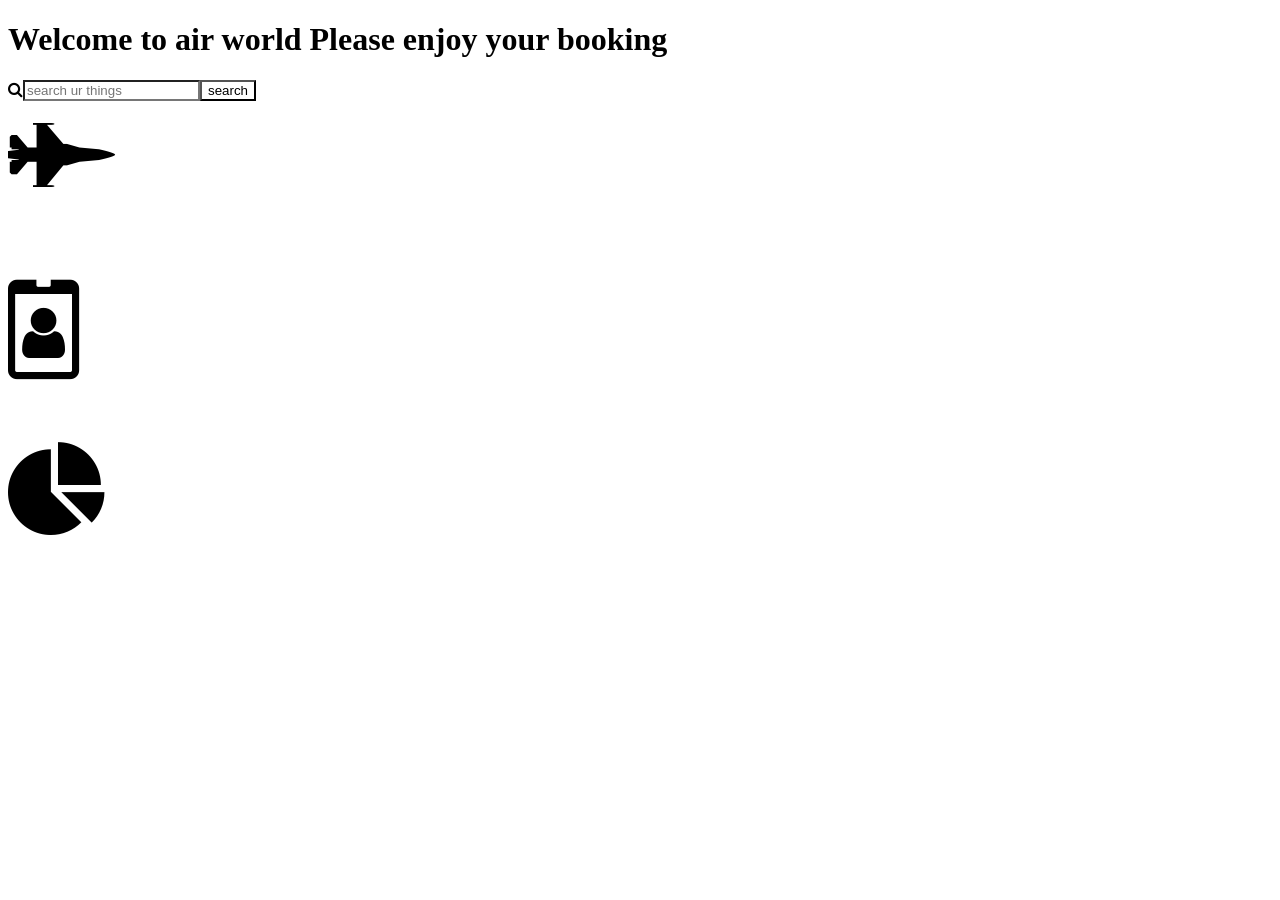
<file: public/index.html>
<!DOCTYPE html>
<html>
<head>
	<title>booking page</title>
	<link rel="stylesheet" type="text/css" href="css/index.css">
</head>
<body>
	<h1>Welcome to air world Please enjoy your booking</h1>
	<i class="fa fa-search" aria-hidden="true" id="search"><input type="search" placeholder ="search ur things" class="search"></i><input type="button" value="search" class="search1">
	<div>
		<i class="fa fa-fighter-jet" aria-hidden="true" id="flogo"></i><br>
		<a href="flightbooking.html"><input type="button" value="Flights" class="flight"></a>
		<div><br>
		<i class="fa fa-id-badge" aria-hidden="true" id="booking"></i><br>
		<a href="pnr.html"><input type="button" value="PNR Status" class="bookingstatus"></a>
		<div>
			<i class="fa fa-pie-chart" aria-hidden="true" id="chart"></i><br>
			<a  href="flightchart.html"><input type="button" value="Flight Chart" class="chartflight"></a>
		</div>
	</div>
	</div>

</body>
</html>
</file>
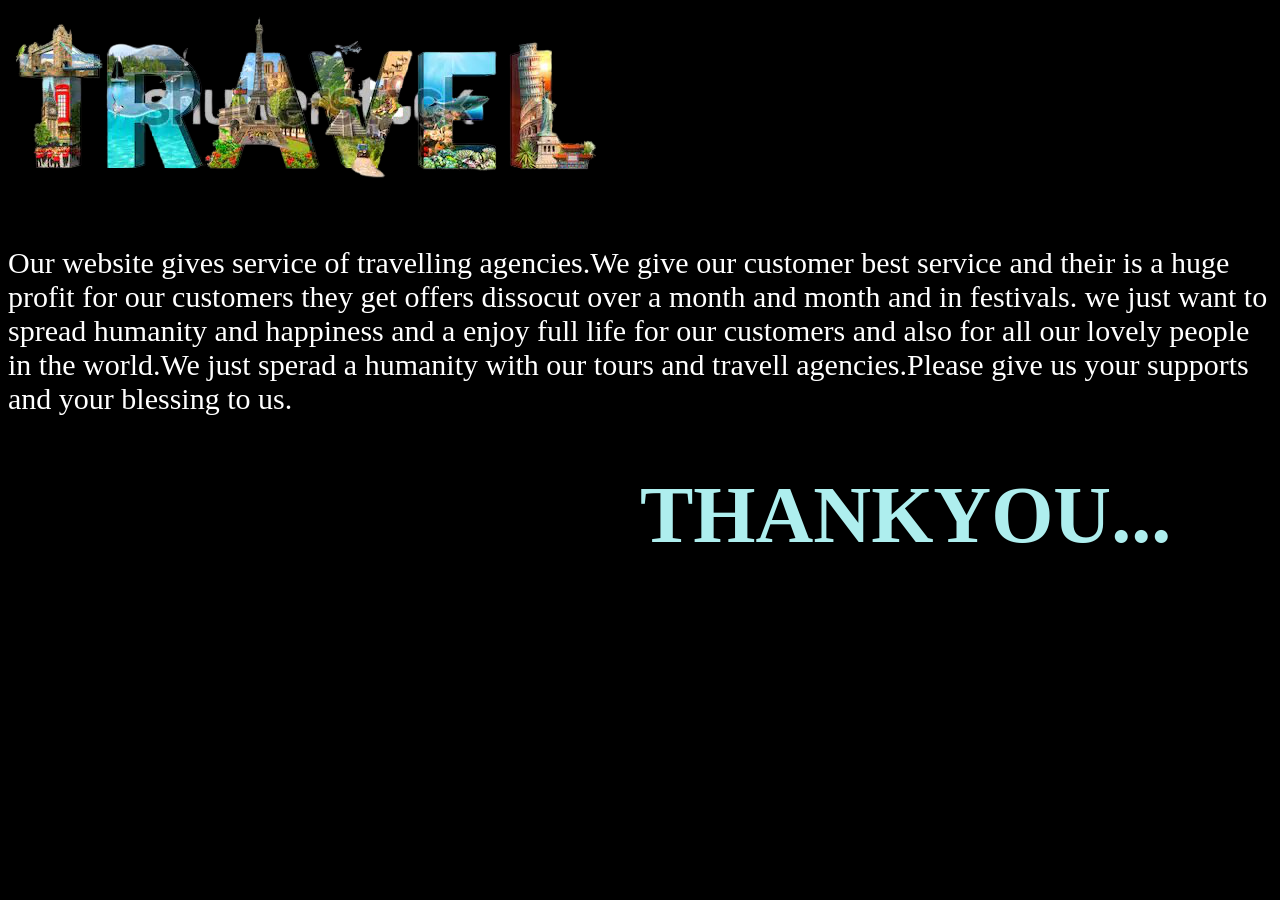
<file: public/about.html>
<!DOCTYPE html>
<html>
<head>
	<title>ABOUT</title>
	<link rel="stylesheet" type="text/css" href="css/about.css">
</head>
<body>
	<img src="images/airlogo.png">
	<p class="p1">Our website gives service of travelling agencies.We give our customer best service and their is a huge profit for our customers they get offers dissocut over a month and month and in festivals. we just want to spread humanity and happiness and a enjoy full life for our customers and also for all our lovely people in the world.We just sperad a humanity with our tours and travell agencies.Please give us your supports and your blessing to us.<h1 class="h1">THANKYOU...</h1></p>

</body>
</html>
</file>
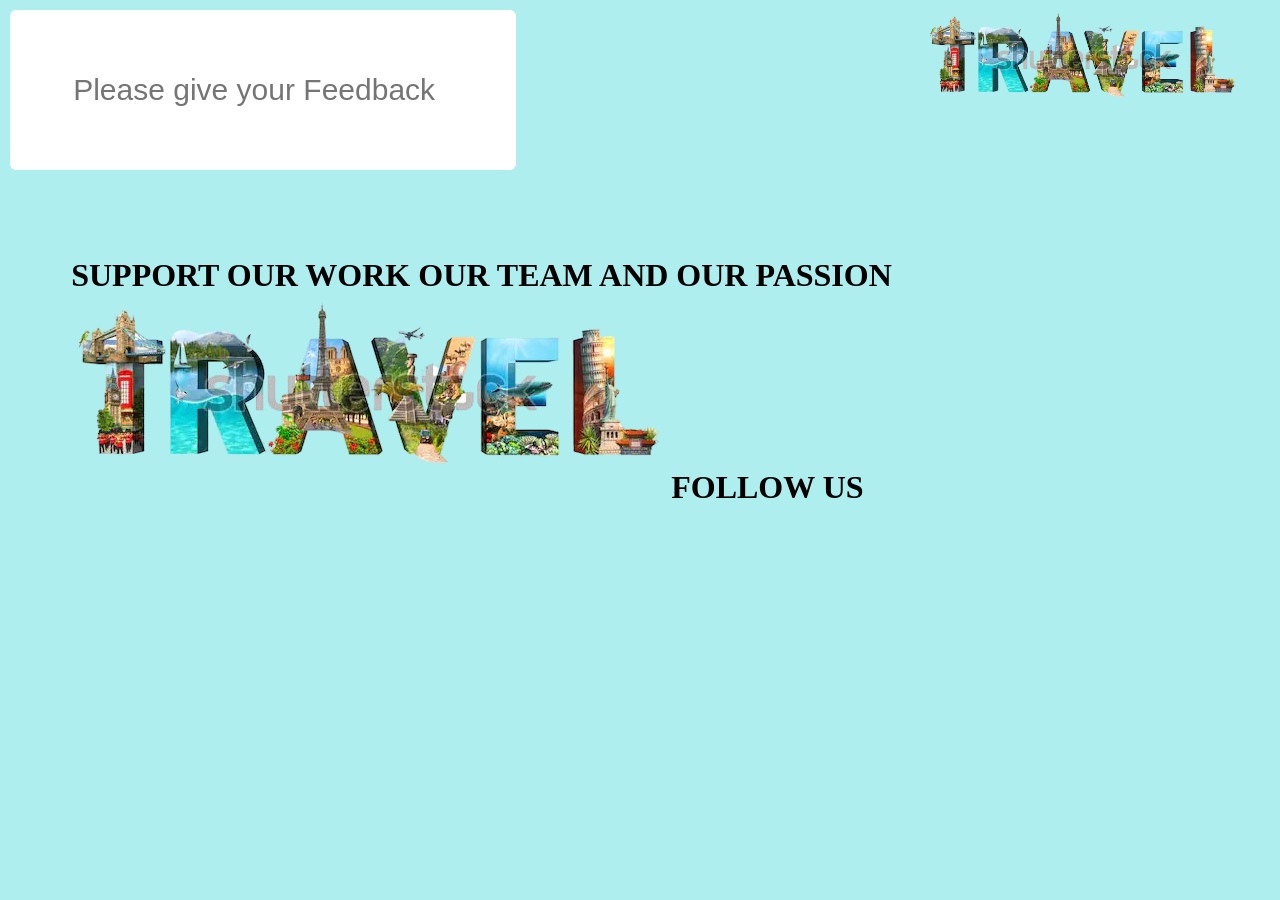
<file: public/feedback.html>
<!DOCTYPE html>
<html>
<head>
	<title>FeedBack</title>
	<link rel="stylesheet" type="text/css" href="css/feedback.css">
</head>
<body>
	<img src="images/airlogo.png" class="imgairlogo">
	<input type="text" placeholder="Please give your Feedback" class="input1">
	<h1 class="h1">SUPPORT OUR WORK OUR TEAM AND OUR PASSION 
		<img src="images/airlogo.png">FOLLOW US</h1>

</body>
</html>
</file>
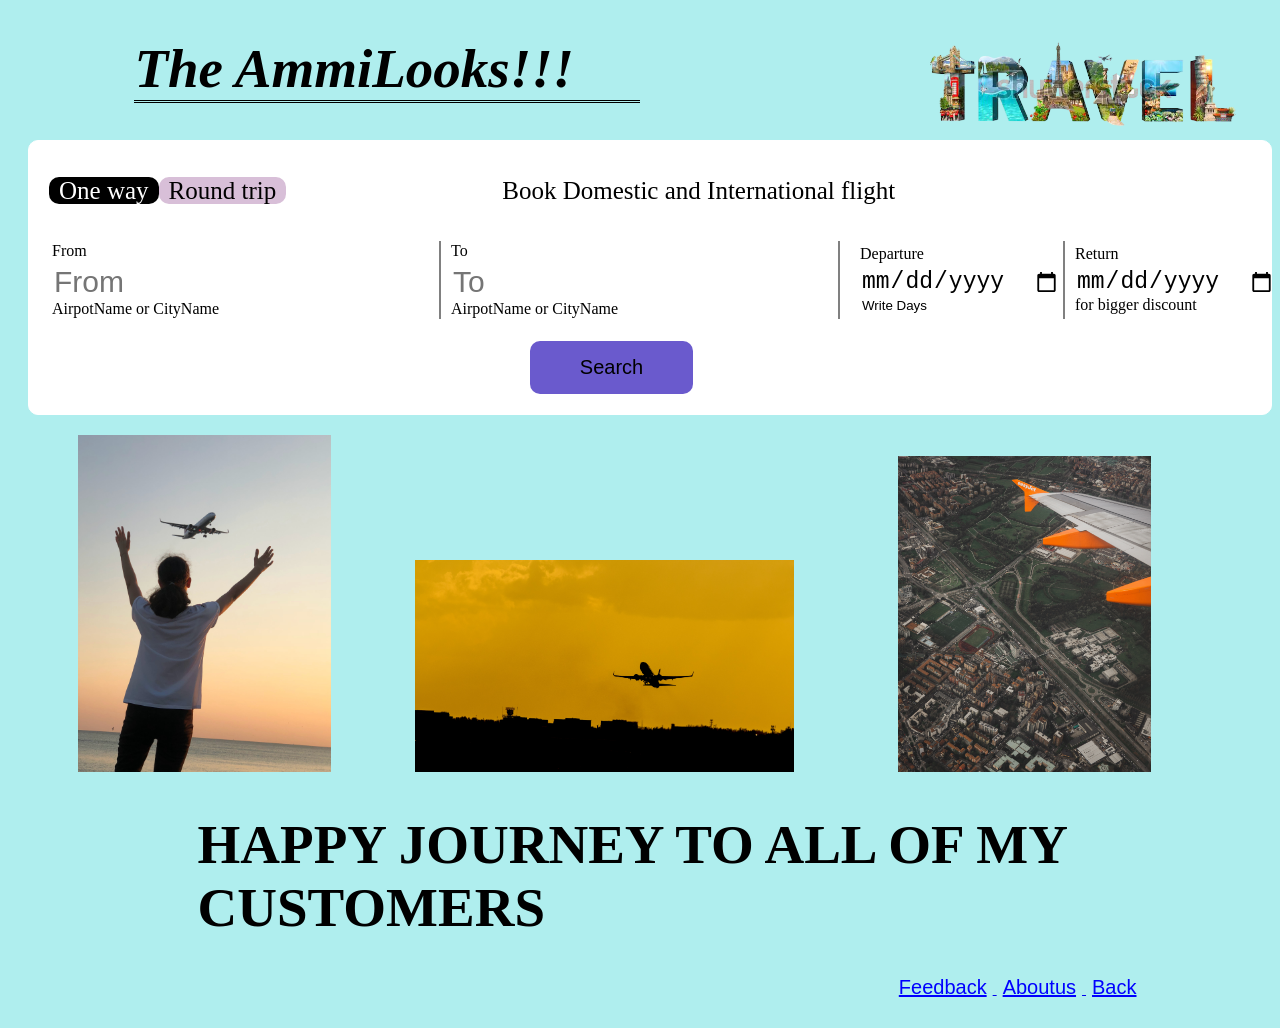
<file: public/flightbooking.html>
<!DOCTYPE html>
<html>
<head>
	<title>Flight Status</title>
	<link rel="stylesheet" type="text/css" href="css/flightbooking.css">
</head>
<body>
	<img src="images/airlogo.png" class="airlogo">
	<div>
		<h1 class="h1">The AmmiLooks!!!</h1>
	</div>
	<div class="div1">
		<p><span class="span">One way</span><span class="span2">Round trip</span>&nbsp;&nbsp;&nbsp;&nbsp;&nbsp;&nbsp;&nbsp;&nbsp;&nbsp;&nbsp;&nbsp;&nbsp;&nbsp;&nbsp;&nbsp;&nbsp;&nbsp;&nbsp;&nbsp;&nbsp;&nbsp;&nbsp;&nbsp;&nbsp;&nbsp;&nbsp;&nbsp;&nbsp;&nbsp;&nbsp;&nbsp;&nbsp;&nbsp;&nbsp;&nbsp;&nbsp;&nbsp;&nbsp;&nbsp;&nbsp;&nbsp;&nbsp;&nbsp;&nbsp;&nbsp;&nbsp;&nbsp;&nbsp;&nbsp;&nbsp;&nbsp;&nbsp;&nbsp;&nbsp;<span style="background:none; border: none;outline: none; font-size: 25px;">Book Domestic and International flight</span></p>
		<table>
		<tr>
			<td>From<br>
				<input type="name" placeholder="From" class="input1"><br>
			AirpotName or CityName</td>

			<td class="td1">
				To<br>
				<input type="name" placeholder="To" class="input2"><br>
				AirpotName or CityName</td>&nbsp;&nbsp;

			<td class="td2">
				Departure<br>
				<input type="date" placeholder="Date" class="input3"><br>
				<input type="name" value ="Write Days" class="input4">
			</td>&nbsp;&nbsp;

			<td class="td3">
				Return<br>
				<input type="date" placeholder="Date" class="input5"><br>
			for bigger discount
			</td>
		</tr>
	</table>
	<input type="button" value ="Search" class="inputbutton">
	</div>
	<img src="images/air3.jpg" class="imgair3">
	<img src="images/air4.jpg" class="imgair4">
	<img src="images/air5.jpg" class="imgair5">
	<h1 class="h2">HAPPY JOURNEY TO ALL OF MY CUSTOMERS</h1>
	<div>
	<a href="feedback.html">
		<input type="button" value="Feedback" class="buttonfeedback">
	<a href="about.html">
		<input type="button" value="Aboutus" class="buttonaboutus">
	<a href="index.html">
		<input type="button" value="Back" class="buttonback"></a>
</div>
</body>
</html>
</file>
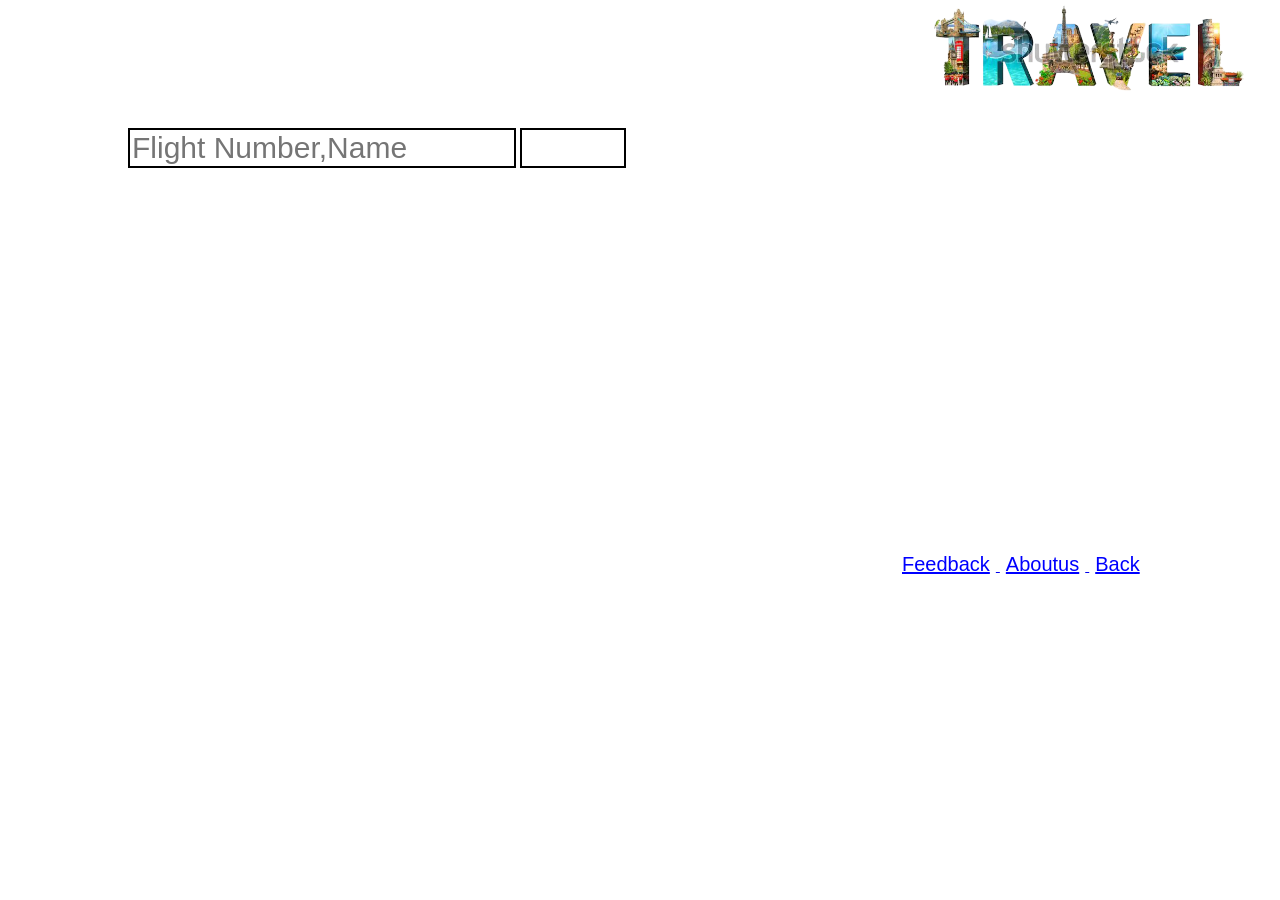
<file: public/flightchart.html>
<!DOCTYPE html>
<html>
<head>
	<title>CHART</title>
	<link rel="stylesheet" type="text/css" href="css/flightchart.css">
</head>
<body>
	<img src="images/airlogo.png" class="imgairlogo">
	<div>
		<input type="name" placeholder="Flight Number,Name" class="input1">
		<input type="button" value="search" class="input2">

	</div>
	<div>
	<a href="feedback.html">
		<input type="button" value="Feedback" class="buttonfeedback">
	<a href="about.html">
		<input type="button"value="Aboutus" class="buttonaboutus">
	<a href="index.html">
		<input type="button" value="Back" class="buttonback"></a>
</div>

</body>
</html>
</file>
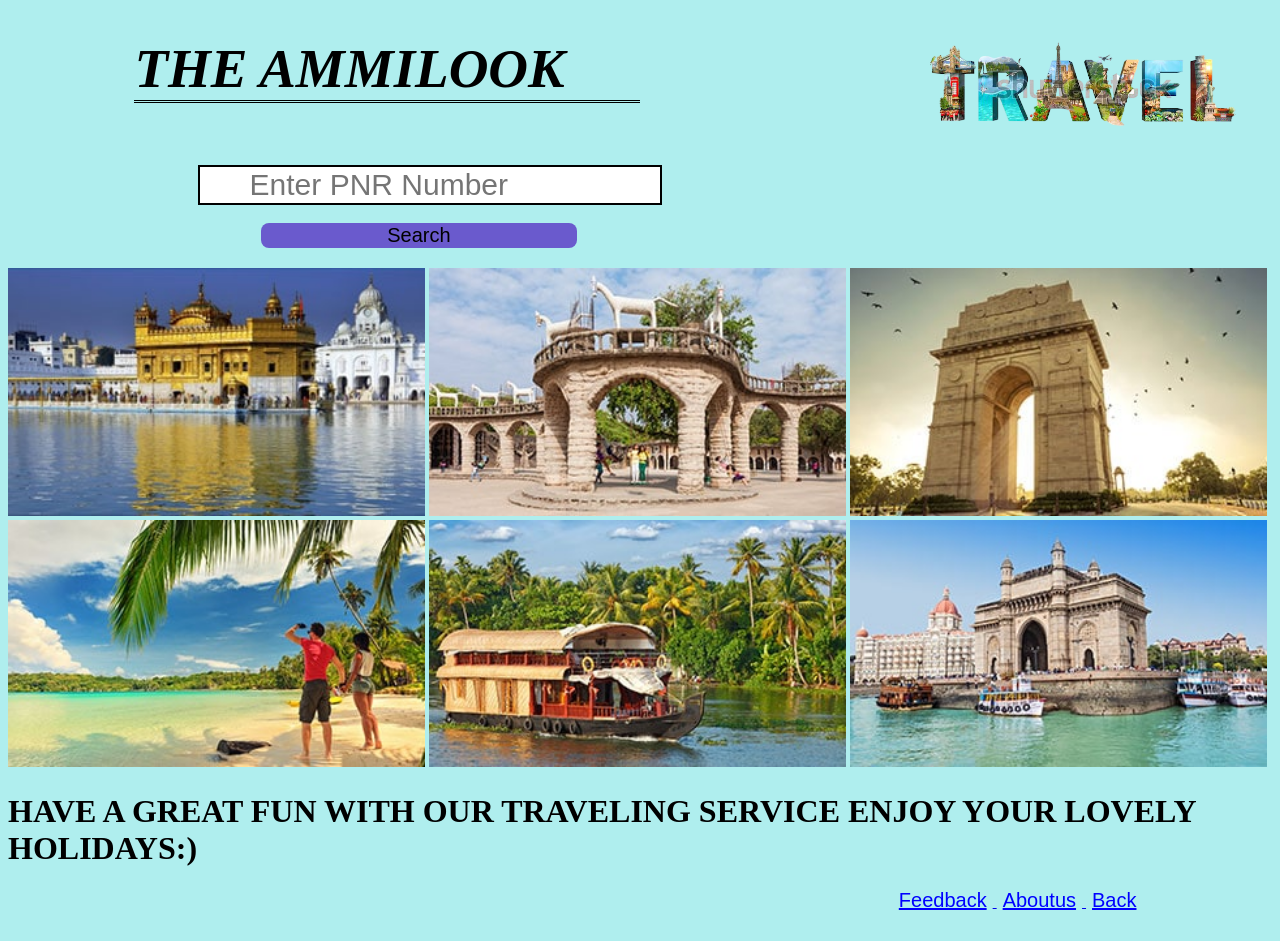
<file: public/pnr.html>
<!DOCTYPE html>
<html>
<head>
	<title>Pnr fllight</title>
	<link rel="stylesheet" type="text/css" href="css/pnr.css">
</head>
<body>
	<img src="images/airlogo.png" class="imgairlogo">
	<div class="div1">
		<h1 class="h1">THE AMMILOOK</h1>
		<input type="name" placeholder ="Enter PNR Number" class="input1"><br><br>
		<input type="button" value="Search" class="input2">
	</div>

	<div class="div2">
		<img src="images/ad6.jpg" class="imgcommon">
		<img src="images/ad5.jpg" class="imgcommon">
		<img src="images/ad4.jpg" class="imgcommon">
		<img src="images/ad3.jpg" class="imgcommon">
		<img src="images/ad2.jpg" class="imgcommon">
		<img src="images/ad1.jpg" class="imgcommon">
	</div>
	<h1  class="h1_1">HAVE A GREAT FUN WITH OUR TRAVELING SERVICE ENJOY YOUR LOVELY HOLIDAYS:)</h1>
	<div>
	<a href="feedback.html">
		<input type="button" value="Feedback" class="buttonfeedback">
	<a href="about.html">
		<input type="button"value="Aboutus" class="buttonaboutus">
	<a href="index.html">
		<input type="button" value="Back" class="buttonback"></a>
</div>

</body>
</html>
</file>
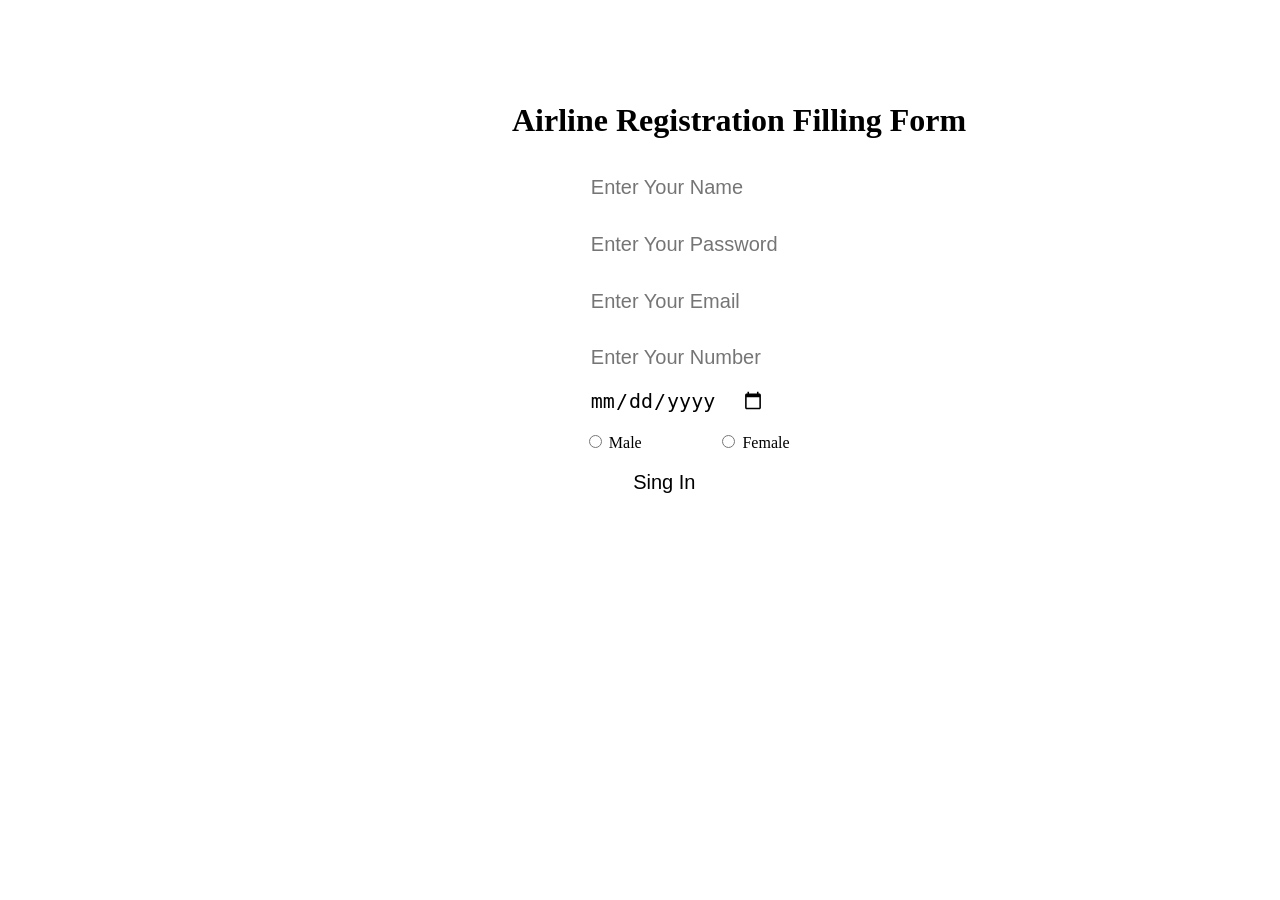
<file: public/registration.html>
<!DOCTYPE html>
<html>
<head>
	<title>TANANA</title>
	<link rel="stylesheet" href="css/registration.css">
</head>
<body>
	<div class="main">
		<div>
			<h1>Airline Registration Filling Form</h1>
		</div>
		<div>
			<input type="name" placeholder="Enter Your Name" class="name">
		</div>
		<div>
			<input type="password" placeholder="Enter Your Password" class="password">
		</div>
		<div>
			<input type="email" placeholder="Enter Your Email" class="email">
		</div>
		<div>
			<input type="number" placeholder="Enter Your Number" class="number">
		</div>
		<div>
			<input type="date" placeholder="Enter Your Date Of Birth" class="date">
		</div>
		<div>
			<input type="radio" name="gender" value="male" class="radio">
  			<label for="male">Male</label>
  			<input type="radio" name="gender" value="female" class="radio">
  			<label for="female">Female</label>
		</div><br>
		<div>
			<a href="index.html"><button class="sing" onclick="show()">Sing In</button></a>
			<script>
				function show(){
					alert("Your data has been successfully enterd to our website")
				}
			</script>
		</div>
	</div>

</body>
</html>
</file>
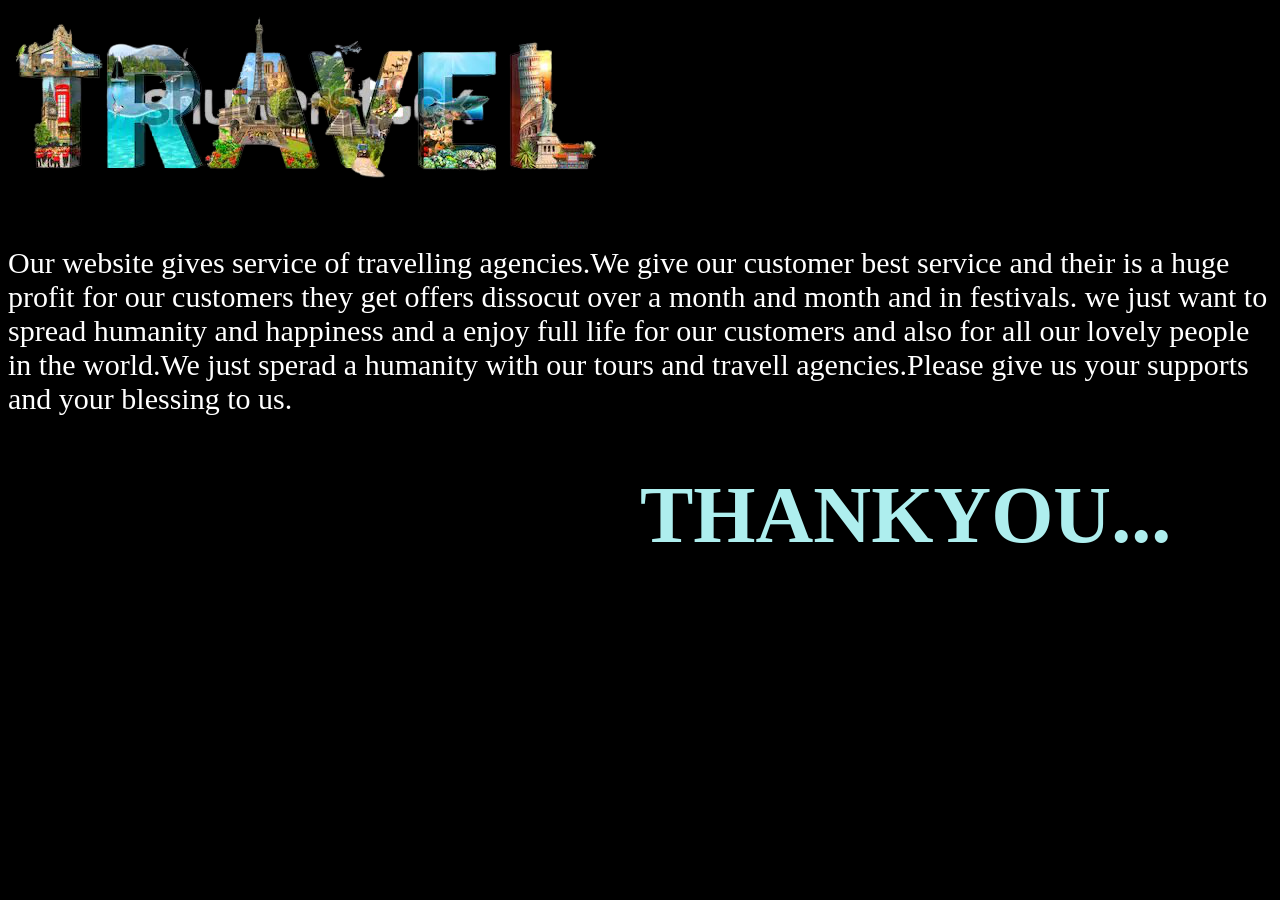
<file: public/tananaabout.html>
<!DOCTYPE html>
<html>
<head>
	<title>ABOUT</title>
</head>
<body bgcolor="black">
	<img src="airlogo.png">
	<p style="color: white; font-size: 30px;">Our website gives service of travelling agencies.We give our customer best service and their is a huge profit for our customers they get offers dissocut over a month and month and in festivals. we just want to spread humanity and happiness and a enjoy full life for our customers and also for all our lovely people in the world.We just sperad a humanity with our tours and travell agencies.Please give us your supports and your blessing to us.<h1 style="color: #AEEEEE;font-size: 80px;margin-left: 50%;">THANKYOU...</h1></p>

</body>
</html>
</file>
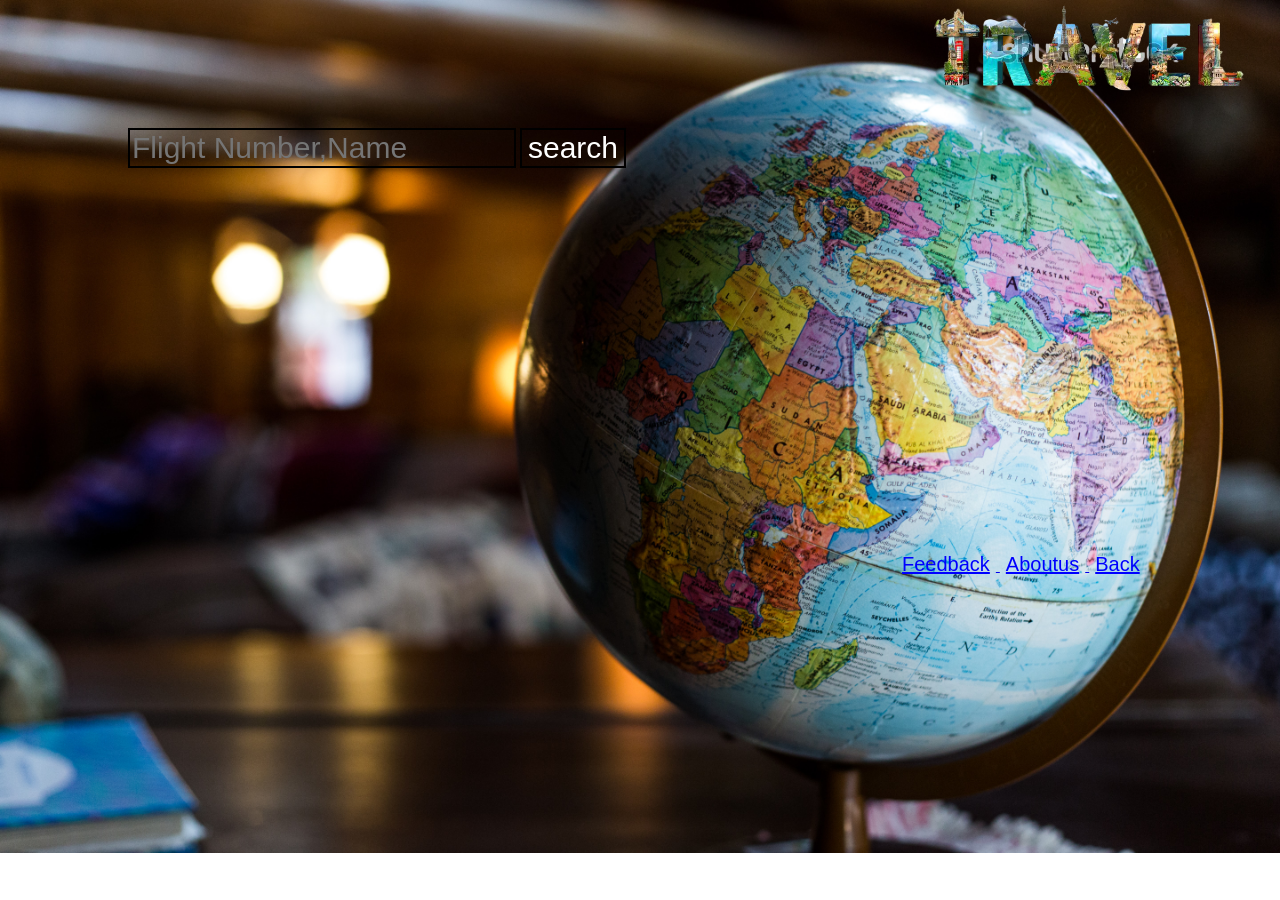
<file: public/tananachart.html>
<!DOCTYPE html>
<html>
<head>
	<title>CHART</title>
</head>
<body style="margin: 0px;
	padding: 0px;
	background: url(air7.jpg)no-repeat;background-size:cover;">
	<img src="airlogo.png" style="float: right;margin-right: 30px; width: 25%;border:none;outline: none;background:none;">
	<div >
		<input type="name" placeholder="Flight Number,Name" style="margin-top: 10%;margin-left: 10%;background:none;outline: none;border:2px solid black;color:white;font-size: 30px;">
		<input type="button" value="search" style="margin-top: 10%;background:none;outline: none;border:2px solid black;font-size: 30px;color: white;">

	</div>
	<div>
	<a href="tananafeedback.html"><input type="button" value="Feedback" style="border:none; background:none;outline: none; font-size: 20px; margin-left:70%;margin-bottom:20px;text-decoration: underline;color: blue;margin-top: 30%;">
	<a href="tananaabout.html"><input type="button"value="Aboutus" style="border:none;background:none;outline:none;color:blue;font-size: 20px;text-decoration: underline;">
	<a href="tanana1.html"><input type="button" value="Back"  style="border:none;background:none;outline:none;color:blue;font-size: 20px;text-decoration: underline;"></a>
</div>

</body>
</html>
</file>
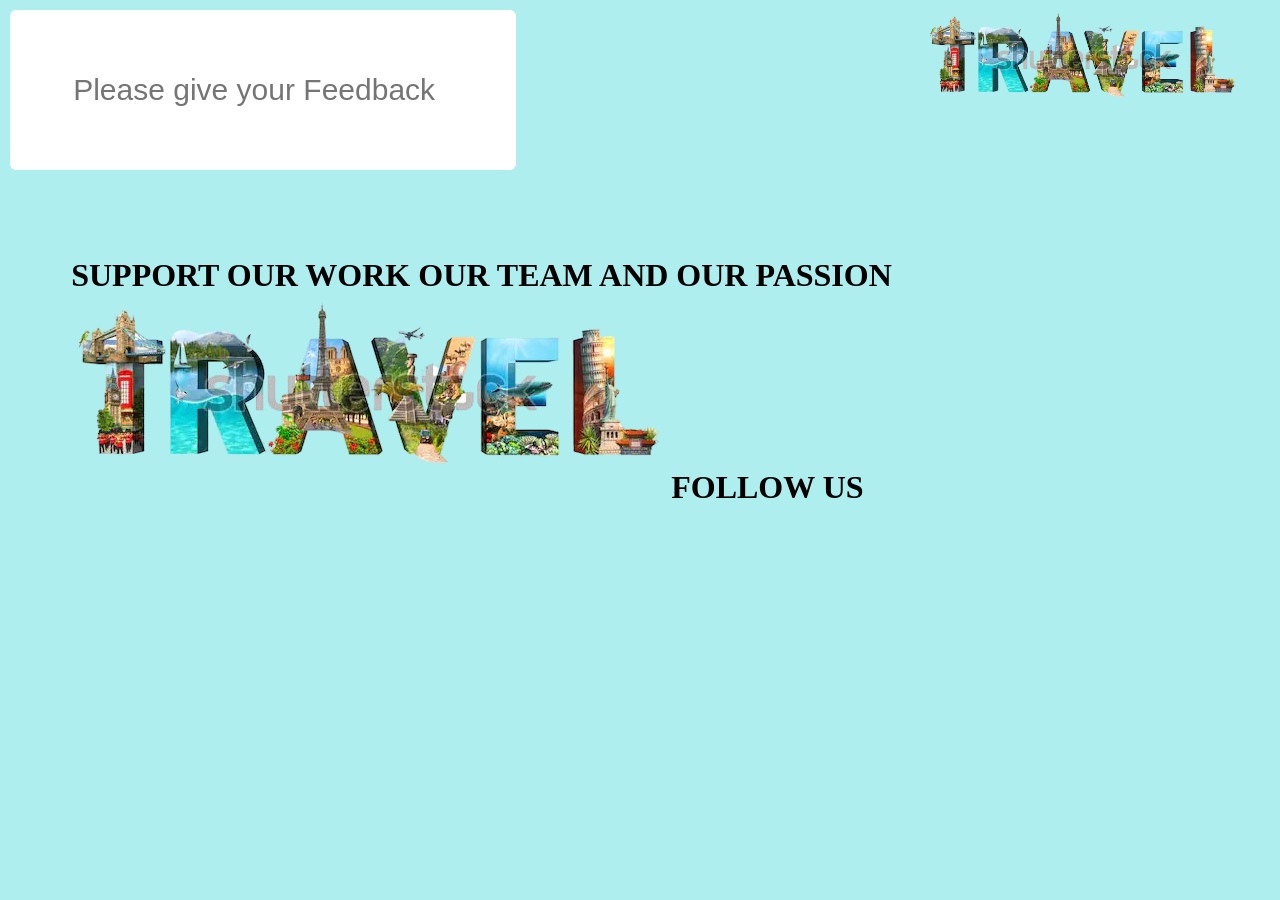
<file: public/tananafeedback.html>
<!DOCTYPE html>
<html>
<head>
	<title>FeedBack</title>
</head>
<body bgcolor="#AEEEEE">
	<img src="airlogo.png" style="float: right;margin-right: 30px; width: 25%;border:none;outline: none;background:none;">
	<input type="text" placeholder="Please give your Feedback" style="border:2px solid #AEEEEE;border-radius: 8px;background-color: white;font-size: 30px;outline: none;padding:5%;">
	<h1 style="padding: 5%;">SUPPORT OUR WORK OUR TEAM AND OUR PASSION <img src="airlogo.png">FOLLOW US</h1>

</body>
</html>
</file>
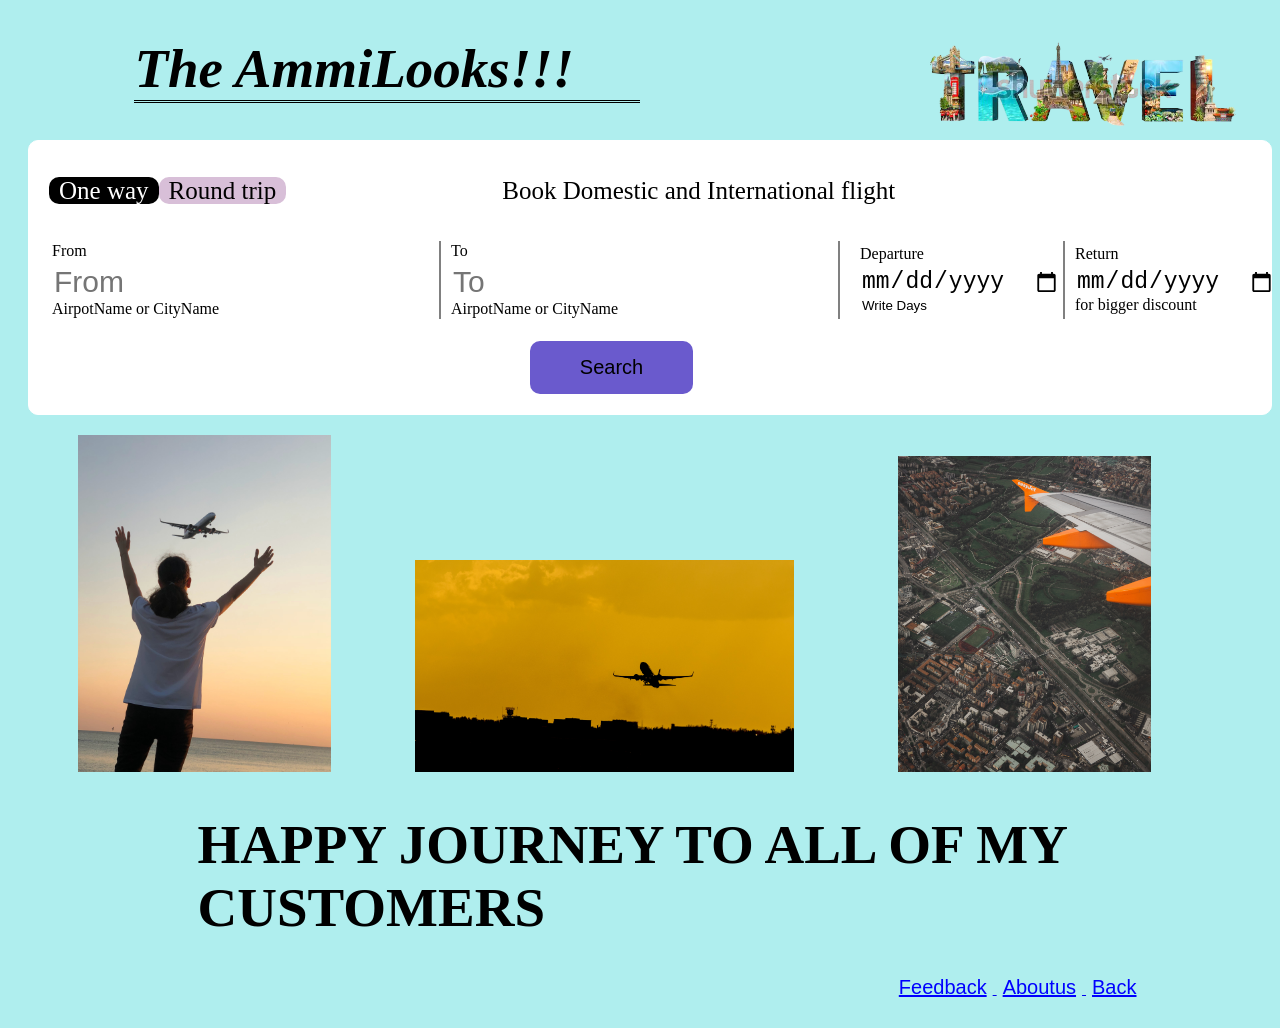
<file: public/tananaflight.html>
<!DOCTYPE html>
<html>
<head>
	<title>Flight Status</title>
</head>
<style>
	body{
	background-color: #AFEEEE;
}
.h1{
	color: black;
	font-size: 55px;
	font-family: algerian;
	margin-left: 10%;
	font-style: oblique;
	border-bottom: double;
	margin-right: 50%;
}
.div1{
	margin-left: 20px;
	border:1px solid white;
	border-radius: 10px;
	padding: 20px;
	background-color: white;
}
.span{ 
	font-size: 25px;
	background-color: black;
	color:white;
	border-radius: 10px;
	padding-right: 10px;
	padding-left: 10px;
	cursor:pointer;
	transition: 0.5 ease;
}
.span2{ 
	font-size: 25px;
	background-color:#D8BFD8;
	border-radius: 10px;
	color:black;
	padding-right: 10px;
	padding-left: 10px;
	cursor:pointer;
	transition: 0.5 ease;
}
.div2{
	border:1px solid grey;
	border-radius: 5px;
	padding-top: 5px;
	padding-left: 10px;
	padding-bottom: 10px;
}
.h2{
	color: black;
	font-size: 55px;
	font-family: algerian;
	margin-left: 15%;
}
</style>
<body>
	<img src="airlogo.png" style="float: right;margin-right: 30px; width: 25%;border:none;outline: none;background:none;">
	<div>
		<h1 class="h1">The AmmiLooks!!!</h1>
	</div>
	<div class="div1">
		<p><span class="span">One way</span><span class="span2">Round trip</span>&nbsp;&nbsp;&nbsp;&nbsp;&nbsp;&nbsp;&nbsp;&nbsp;&nbsp;&nbsp;&nbsp;&nbsp;&nbsp;&nbsp;&nbsp;&nbsp;&nbsp;&nbsp;&nbsp;&nbsp;&nbsp;&nbsp;&nbsp;&nbsp;&nbsp;&nbsp;&nbsp;&nbsp;&nbsp;&nbsp;&nbsp;&nbsp;&nbsp;&nbsp;&nbsp;&nbsp;&nbsp;&nbsp;&nbsp;&nbsp;&nbsp;&nbsp;&nbsp;&nbsp;&nbsp;&nbsp;&nbsp;&nbsp;&nbsp;&nbsp;&nbsp;&nbsp;&nbsp;&nbsp;<span style="background:none; border: none;outline: none; font-size: 25px;">Book Domestic and International flight</span></p>
		<table>
		<tr>
			<td>From<br><input type="name" placeholder="From" style="border:none; background:none; outline:none;font-size: 30px; padding-top: 5px;"><br>AirpotName or CityName</td></span><td style="border-left: 2px solid grey;padding-left: 10px;">To<br><input type="name" placeholder="To" style="border:none; background:none; outline:none;font-size: 30px; padding-top: 5px;"><br>AirpotName or CityName</td>&nbsp;&nbsp;<td style="border-left: 2px solid grey; padding-left: 20px;">Departure<br><input type="date" placeholder="Date" style="border:none; background:none; outline:none;font-size: 23px; padding-top: 5px;"><br><input type="name" value ="Write Days" style="background:none; outline: none;border:none;"></td>&nbsp;&nbsp;<td style="border-left: 2px solid grey;padding-left: 10px;">Return<br><input type="date" placeholder="Date" style="border:none; background:none; outline:none;font-size: 23px; padding-top: 5px;"><br>for bigger discount</td>
		</tr>
	</table>
	<input type="button" value ="Search" style="margin-left: 40%;margin-top:20px;font-size: 20px;background-color: #6A5ACD;border:none;border-radius: 10px;color:black;padding-top: 15px;padding-bottom: 15px;padding-left: 50px;padding-right: 50px;outline: none;">
	</div>
	<img src="air3.jpg" style="border: 2px #000000;
	margin-left: 70px;
	margin-top: 20px;
	margin-right: 30px;
	width:20%; flex-direction: left;">
	<img src="air4.jpg" style="border: 2px #000000;
	margin-left: 50px;
	margin-right: 30px;
	width:30%; flex-direction: right;">
	<img src="air5.jpg" style="border: 2px #000000;
	margin-left: 70px;
	margin-top: 20px;
	margin-right: 30px;
	width:20%; flex-direction: right;">
	<h1 class="h2">HAPPY JOURNEY TO ALL OF MY CUSTOMERS</h1>
	<div>
	<a href="tananafeedback.html"><input type="button" value="Feedback" style="border:none; background:none;outline: none; font-size: 20px; margin-left:70%;margin-bottom:20px;text-decoration: underline;color: blue;">
	<a href="tananaabout.html"><input type="button"value="Aboutus" style="border:none;background:none;outline:none;color:blue;font-size: 20px;text-decoration: underline;">
	<a href="tanana1.html"><input type="button" value="Back"  style="border:none;background:none;outline:none;color:blue;font-size: 20px;text-decoration: underline;"></a>
</div>
</body>
</html>
</file>
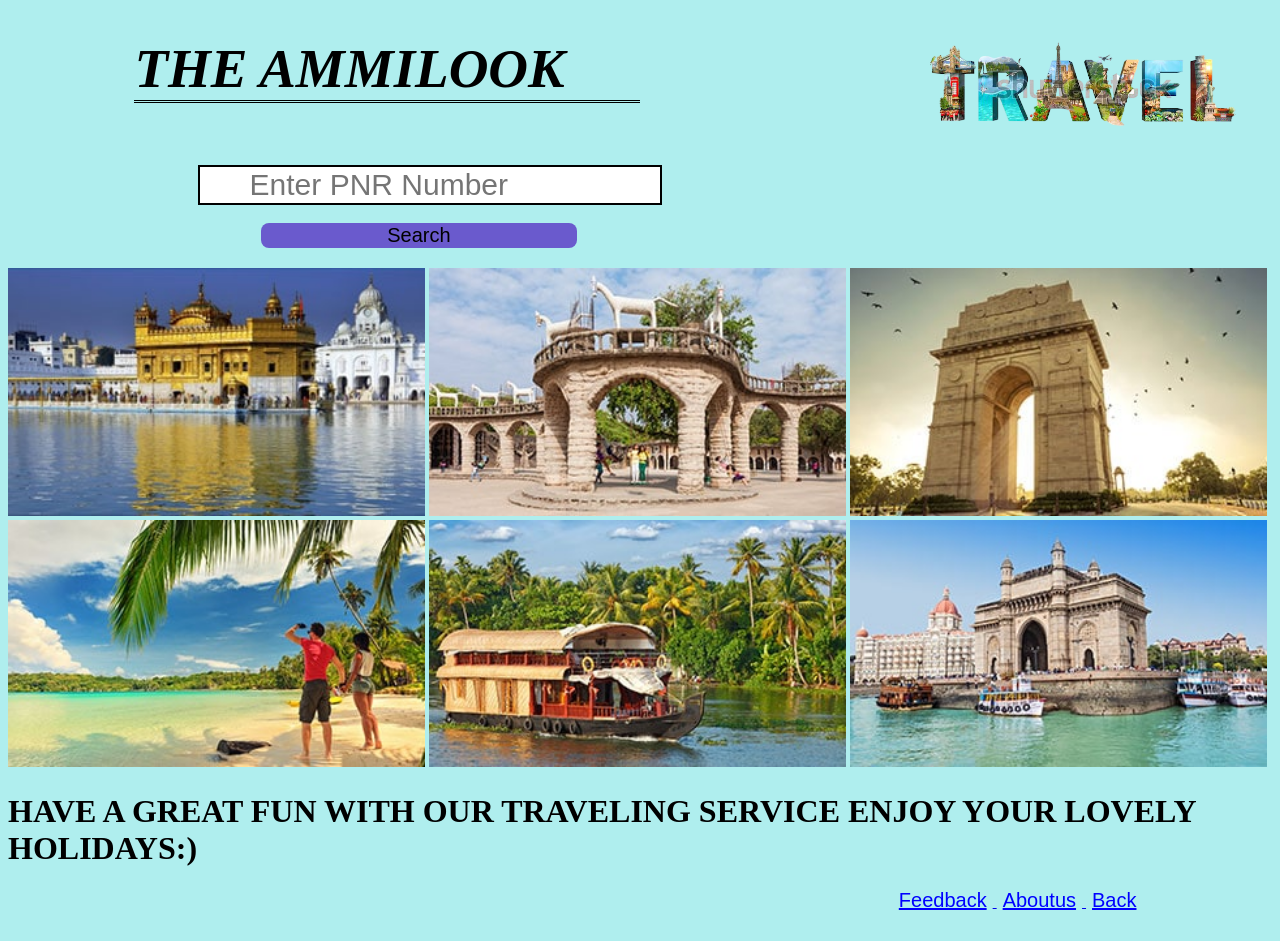
<file: public/tananapnr.html>
<!DOCTYPE html>
<html>
<head>
	<title>Pnr fllight</title>
</head>
<body bgcolor="#AFEEEE">
	<img src="airlogo.png" style="float: right;margin-right: 30px; width: 25%;border:none;outline: none;background:none;">
	<div style="background-color: #AFEEEE;">
		<h1 style="color: black;font-size: 55px;font-family: algerian;margin-left: 10%;font-style: oblique;border-bottom: double;margin-right: 50%;">THE AMMILOOK</h1>
			<input type="name" placeholder ="Enter PNR Number" style="border:2px solid black;background-color: white;outline: none;margin-left: 15%;font-size: 30px;margin-top: 2%; padding-left: 50px;padding-right: 30px; color: solid black;"><br><br>
		<input type="button" value="Search" style="border:none;background:none;outline:none;border-radius:8px;font-size: 20px; background-color:  #6A5ACD; padding-right: 10%;padding-left: 10%;margin-left: 20%;">
	</div>
	<div style="padding-top: 20px;">
		<img src="ad6.jpg" style="width:33%;">
		<img src="ad5.jpg"style="width:33%;">
		<img src="ad4.jpg"style="width:33%;">
		<img src="ad3.jpg"style="width:33%;">
		<img src="ad2.jpg"style="width:33%;">
		<img src="ad1.jpg"style="width:33%;">
	</div>
	<h1 style="color: black;">HAVE A GREAT FUN WITH OUR TRAVELING SERVICE ENJOY YOUR LOVELY HOLIDAYS:)</h1>
	<div>
	<a href="tananafeedback.html"><input type="button" value="Feedback" style="border:none; background:none;outline: none; font-size: 20px; margin-left:70%;margin-bottom:20px;text-decoration: underline;color: blue;">
	<a href="tananaabout.html"><input type="button"value="Aboutus" style="border:none;background:none;outline:none;color:blue;font-size: 20px;text-decoration: underline;">
	<a href="tanana1.html"><input type="button" value="Back"  style="border:none;background:none;outline:none;color:blue;font-size: 20px;text-decoration: underline;"></a>
</div>

</body>
</html>
</file>
<file: public/css/about.css>
body{
	background-color: black;
}
.p1{
	color: white;
	font-size: 30px;
}
.h1{
	color: #AEEEEE;
	font-size: 80px;
	margin-left: 50%;
}
</file>
<file: public/css/feedback.css>
body{
	background-color: #AEEEEE;
}
.imgairlogo{
	float: right;
	margin-right: 30px;
	width: 25%;
	border:none;
	outline: none;
	background:none;
}
.input1{
	border:2px solid #AEEEEE;
	border-radius: 8px;
	background-color: white;
	font-size: 30px;
	outline: none;
	padding:5%;
}
.h1{
	padding: 5%;
}
</file>
<file: public/css/flightbooking.css>
body{
	background-color: #AFEEEE;
}
.h1{
	color: black;
	font-size: 55px;
	font-family: algerian;
	margin-left: 10%;
	font-style: oblique;
	border-bottom: double;
	margin-right: 50%;
}
.div1{
	margin-left: 20px;
	border:1px solid white;
	border-radius: 10px;
	padding: 20px;
	background-color: white;
}
.span{ 
	font-size: 25px;
	background-color: black;
	color:white;
	border-radius: 10px;
	padding-right: 10px;
	padding-left: 10px;
	cursor:pointer;
	transition: 0.5 ease;
}
.span2{ 
	font-size: 25px;
	background-color:#D8BFD8;
	border-radius: 10px;
	color:black;
	padding-right: 10px;
	padding-left: 10px;
	cursor:pointer;
	transition: 0.5 ease;
}
.div2{
	border:1px solid grey;
	border-radius: 5px;
	padding-top: 5px;
	padding-left: 10px;
	padding-bottom: 10px;
}
.h2{
	color: black;
	font-size: 55px;
	font-family: algerian;
	margin-left: 15%;
}
.airlogo{
	float: right;
	margin-right: 30px; 
	width: 25%;
	border:none;
	outline: none;
	background:none;

}
.input1{
	border:none;
	background:none;
	outline:none;
	font-size: 30px;
	padding-top: 5px;
}
.td1{
	border-left: 2px solid grey;
	padding-left: 10px;
}
.input2{
	border:none;
	background:none;
	outline:none;
	font-size: 30px;
	padding-top: 5px;
}
.td2{
	border-left: 2px solid grey;
	padding-left: 20px;
}
.input3{
	border:none;
	background:none;
	outline:none;
	font-size: 23px;
	padding-top: 5px;
}
.input4{
	background:none;
	outline: none;
	border:none;
}
.td3{
	border-left: 2px solid grey;
	padding-left: 10px;
}
.input5{
	border:none; background:none;
	outline:none;
	font-size: 23px;
	padding-top: 5px;
}
.inputbutton{
	margin-left: 40%;
	margin-top:20px;
	font-size: 20px;
	background-color: #6A5ACD;
	border:none;
	border-radius: 10px;
	color:black;
	padding-top: 15px;
	padding-bottom: 15px;
	padding-left: 50px;
	padding-right: 50px;
	outline: none;
}
.imgair3{
	border: 2px #000000;
	margin-left: 70px;
	margin-top: 20px;
	margin-right: 30px;
	width:20%;
	flex-direction: left;
}
.imgair4{
	border: 2px #000000;
	margin-left: 50px;
	margin-right: 30px;
	width:30%;
	flex-direction: right;
}
.imgair5{
	border: 2px #000000;
	margin-left: 70px;
	margin-top: 20px;
	margin-right: 30px;
	width:20%;
	flex-direction: right;
}
.buttonfeedback{
	border:none;
	background:none;
	outline: none;
	font-size: 20px;
	margin-left:70%;
	margin-bottom:20px;
	text-decoration: underline;
	color: blue;
}
.buttonaboutus{
	border:none;
	background:none;
	outline:none;
	color:blue;
	font-size: 20px;
	text-decoration: underline;
}
.buttonback{
	border:none;
	background:none;
	outline:none;
	color:blue;
	font-size: 20px;
	text-decoration: underline;
}
</file>
<file: public/css/flightchart.css>
body{
	margin: 0px;
	padding: 0px;
	background: url(D:/git/Flightways/public/images/air7.jpg)no-repeat;
	background-size:cover;
}
.imgairlogo{
	float: right;
	margin-right: 30px;
	width: 25%;
	border:none;
	outline: none;
	background:none;
}
.input1{
	margin-top: 10%;
	margin-left: 10%;
	background:none;
	outline: none;
	border:2px solid black;
	color:white;
	font-size: 30px;
}
.input2{
	margin-top: 10%;
	background:none;
	outline: none;
	border:2px solid black;
	font-size: 30px;
	color: white;
}
.buttonfeedback{
	border:none;
	background:none;
	outline: none;
	font-size: 20px;
	margin-left:70%;
	margin-bottom:20px;
	text-decoration: underline;
	color: blue;
	margin-top: 30%;
}
.buttonaboutus{
	border:none;
	background:none;
	outline:none;
	color:blue;
	font-size: 20px;
	text-decoration: underline;
}
.buttonback{
	border:none;
	background:none;
	outline:none;
	color:blue;
	font-size: 20px;
	text-decoration: underline;
}
</file>
<file: public/css/pnr.css>
body{
	background-color:#AFEEEE;
}
	.imgairlogo{
			float: right;
			margin-right: 30px;
			width: 25%;
			border:none;
			outline: none;
			background:none;
		}
		.div1{
			background-color: #AFEEEE;
		}
		.h1{
			color: black;
			font-size: 55px;
			font-family: algerian;
			margin-left: 10%;
			font-style: oblique;
			border-bottom: double;
			margin-right: 50%;
		}
		.input1{
			border:2px solid black;
			background-color: white;
			outline: none;
			margin-left: 15%;
			font-size: 30px;
			margin-top: 2%;
			padding-left: 50px;
			padding-right: 30px;
			color: solid black;
		}
		.input2{
			border:none;
			background:none;
			outline:none;
			border-radius:8px;
			font-size: 20px;
			background-color:  #6A5ACD;
			padding-right: 10%;
			padding-left: 10%;
			margin-left: 20%;
		}
		.div2{
			padding-top: 20px;
		}
		.imgcommon{
			width:33%;
		}
		.h1_1{
			color: black;
		}
		.buttonfeedback{
			border:none;
			background:none;
			outline: none;
			font-size: 20px;
			margin-left:70%;
			margin-bottom:20px;
			text-decoration: underline;
			color: blue;
		}
		.buttonaboutus{
			border:none;
			background:none;
			outline:none;
			color:blue;
			font-size: 20px;
			text-decoration: underline;
		}
		.buttonback{
			border:none;
			background:none;
			outline:none;
			color:blue;
			font-size: 20px;
			text-decoration: underline;
		}
}
</file>
<file: public/css/index.css>
@import "https://stackpath.bootstrapcdn.com/font-awesome/4.7.0/css/font-awesome.min.css";
body{
	background:url(D:/git/Flightways/public/images/air1.jpg) no-repeat;
	background-size: cover;
}
#search{
	border:2px solid black
	background-color:grey;
	background: none;
}
.search{
	background:none;
	outline: none;
}
.search1{
	background:none;
	outline: none;
}
#flogo{
	font-size: 100px;
	color: black;
}
.flight{
	border: none;
	background:none;
	outline: none;
	color:white;
	font-size: 50px;
	transition: 0.10 ease;
}
.flight:hover{
	color:#FFDAB9;
	cursor: pointer;
	border-bottom: 6px solid #FFDAB9; 
	border-bottom-left-radius: 6px;
	border-bottom-right-radius: 6px;
}
#booking{
	font-size: 100px;
	color: black;
}
.bookingstatus{
	border: none;
	background:none;
	outline: none;
	color:white;
	font-size: 50px;
	margin-top: 3px;
	transition: 0.5 ease;
}
.bookingstatus:hover{
	color: #FFDAB9;
	cursor: pointer;
	border-bottom: 6px solid #FFDAB9; 
	border-bottom-left-radius: 6px;
	border-bottom-right-radius: 6px;
}
#chart{
	font-size: 100px;
	color: black;
}
.chartflight{
	border: none;
	background:none;
	outline: none;
	color:white;
	font-size: 50px;
}
.chartflight:hover{
	color:#FFDAB9;
	cursor:pointer;
	border-bottom: 6px solid #FFDAB9; 
	border-bottom-left-radius: 6px;
	border-bottom-right-radius: 6px;
}
</file>
<file: public/css/registration.css>
@import "https://stackpath.bootstrapcdn.com/font-awesome/4.7.0/css/font-awesome.min.css";
body{
	margin: 0px;
	padding: 0px;
	background: url(D:/git/Flightways/public/images/air.jpg) no-repeat;
	background-size: cover;

}
.main{
	margin-left: 40%;
	margin-top: 8%;
}
.name{
	border: none;
	outline:none;
	background: none;
	margin-left: 10%;
	font-size: 20px;
	padding-bottom: 2%;
	padding-top:2%;
	color: black;
	border-bottom: 3px solid white;

}
.password{
	border: none;
	outline:none;
	background: none;
	margin-left: 10%;
	font-size: 20px;
	padding-bottom: 2%;
	color: black;
	padding-top:2%;
	border-bottom: 3px solid white;

}
.email{
	border: none;
	outline: none;
	background: none;
	margin-left: 10%;
	font-size: 20px;
	padding-bottom: 2%;
	color: black;
	padding-top:2%;
	border-bottom: 3px solid white;
}
.number{
	border: none;
	outline: 2px white;
	background: none;
	margin-left: 10%;
	font-size: 20px;
	padding-bottom: 2%;
	color: black;
	padding-top:2%;
	border-bottom: 3px solid white;
}
.date{
	border: none;
	outline: none;
	background: none;
	margin-left: 10%;
	font-size: 20px;
	padding-bottom: 2%;
	color: black;
	border-bottom: 3px solid white;
}
.radio{
	border: none;
	outline: none;
	background: none;
	margin-left: 10%;
	font-size: 20px;
	padding-bottom: 2%;
	color: black;
	padding-top:2%;
}
.sing{
	border: none;
	outline: none;
	background: none;
	margin-left: 15%;
	font-size: 20px;
	padding-bottom: 2%;
	color: black;
	transition: 0.5 ease;
}
.sing:hover{
	color: darkblue;
	cursor: pointer;
}
#search{
	border:2px solid black
	background-color:grey;
}
.search{
	border: none;
	background:none;
	outline: none;
}
</file>
